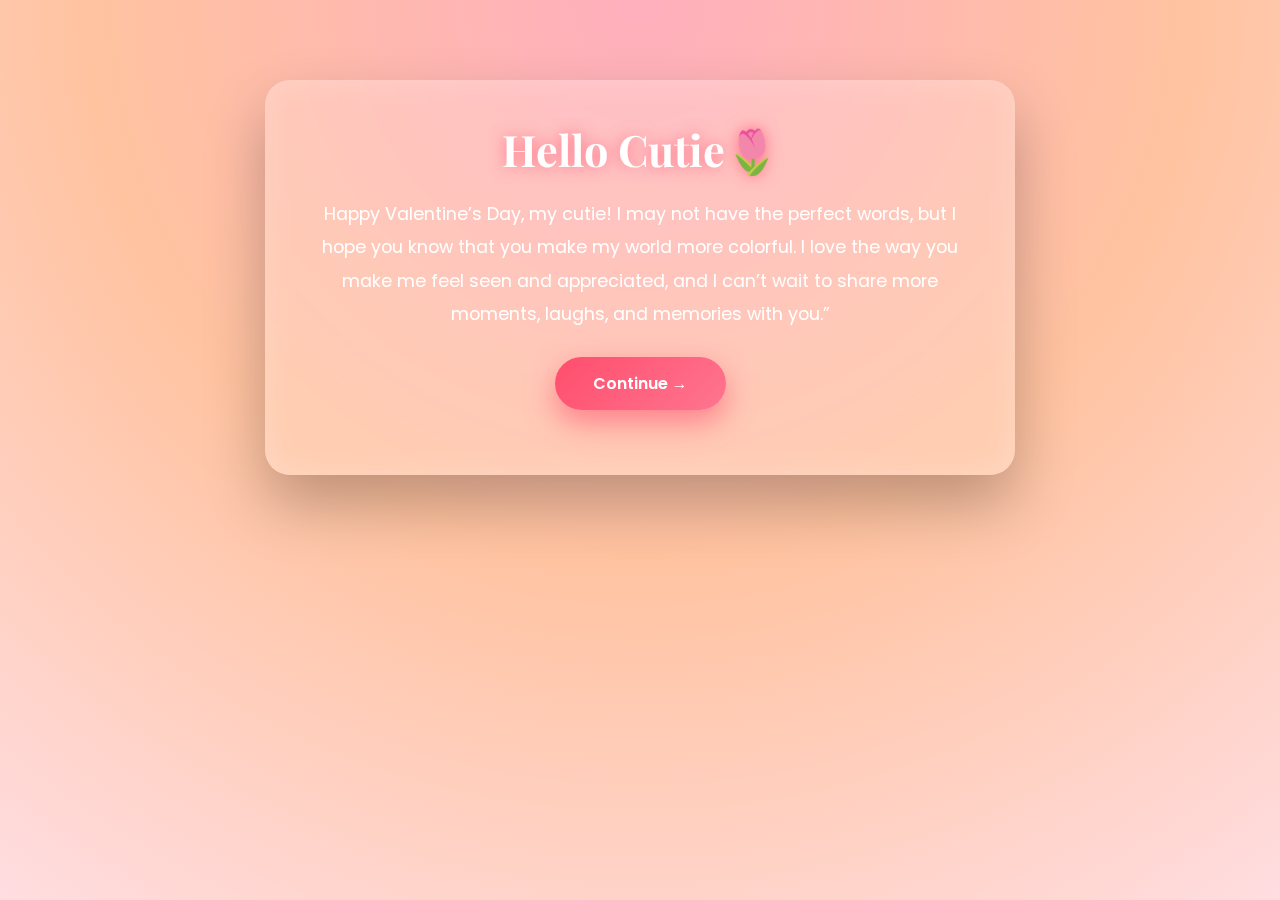
<file: index.html>
<!DOCTYPE html>
<html lang="en">
<head>
  <meta charset="UTF-8">
  <title>For You</title>
  <link rel="stylesheet" href="style.css">
</head>
<body>

<div class="card">
  <h1>Hello Cutie🌷</h1>
  <p>
    Happy Valentine’s Day, my cutie! I may not have the perfect words, but I hope you know that you make my world more colorful. I love the way you make me feel seen and appreciated, and I can’t wait to share more moments, laughs, and memories with you.”
  </p>
  <a href="apology.html">Continue →</a>
</div>

</body>
</html>
</file>
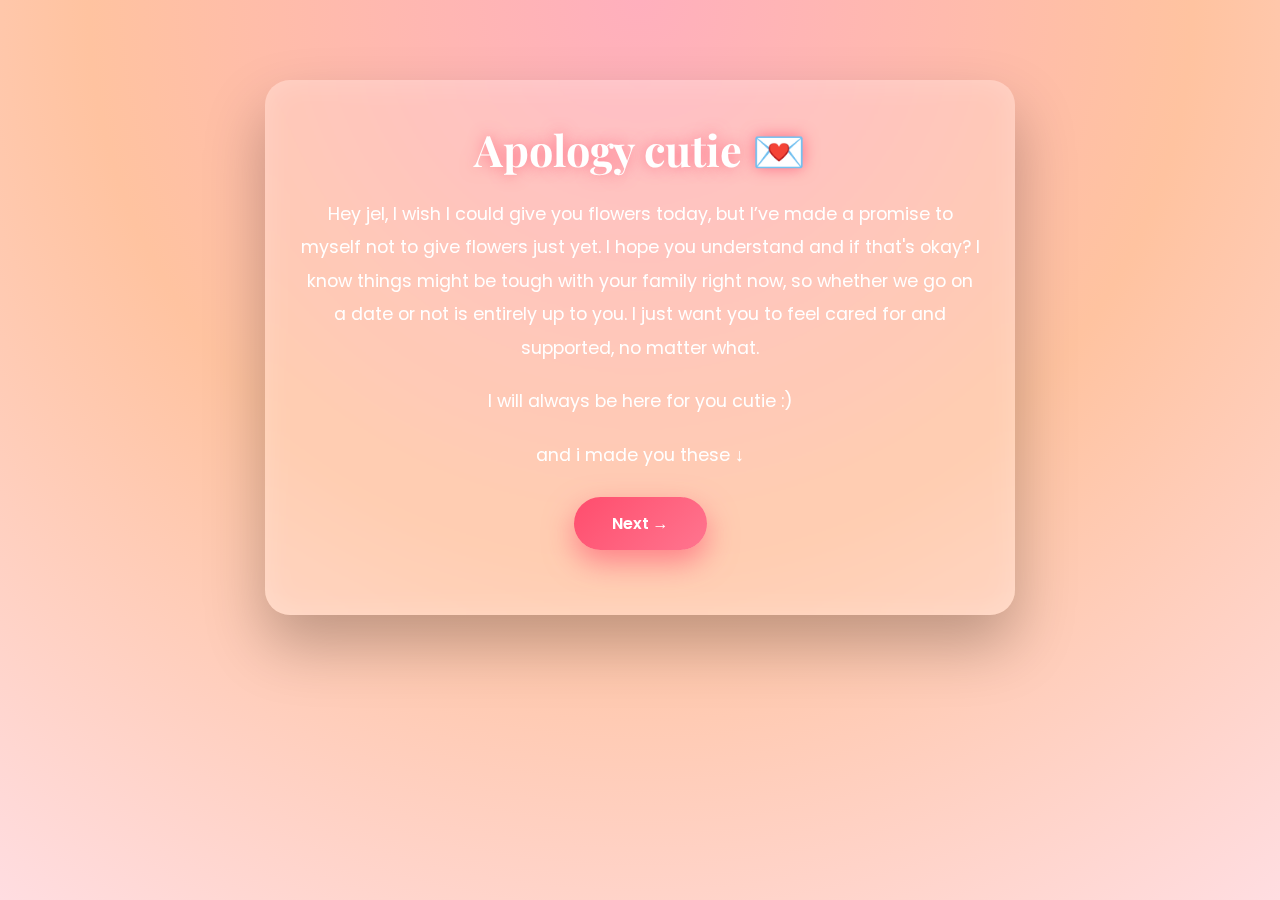
<file: apology.html>
<!DOCTYPE html>
<html lang="en">
<head>
  <meta charset="UTF-8">
  <title>I'm Sorry</title>
  <link rel="stylesheet" href="style.css">
</head>
<body>

<div class="background">
  <span>❤️</span><span>💖</span><span>🌸</span><span>💕</span><span>🌹</span>
</div>

<div class="card">
  <h1>Apology cutie 💌</h1>
  <p>
   Hey jel, I wish I could give you flowers today, but I’ve made a promise to myself not to give flowers just yet. I hope you understand and if that's okay? I know things might be tough with your family right now, so whether we go on a date or not is entirely up to you. I just want you to feel cared for and supported, no matter what.
  </p>
  <p>
    I will always be here for you cutie :)
  </p>
  <p>and i made you these ↓</p>
  <a href="flowers.html">Next →</a>
</div>

</body>
</html>
</file>
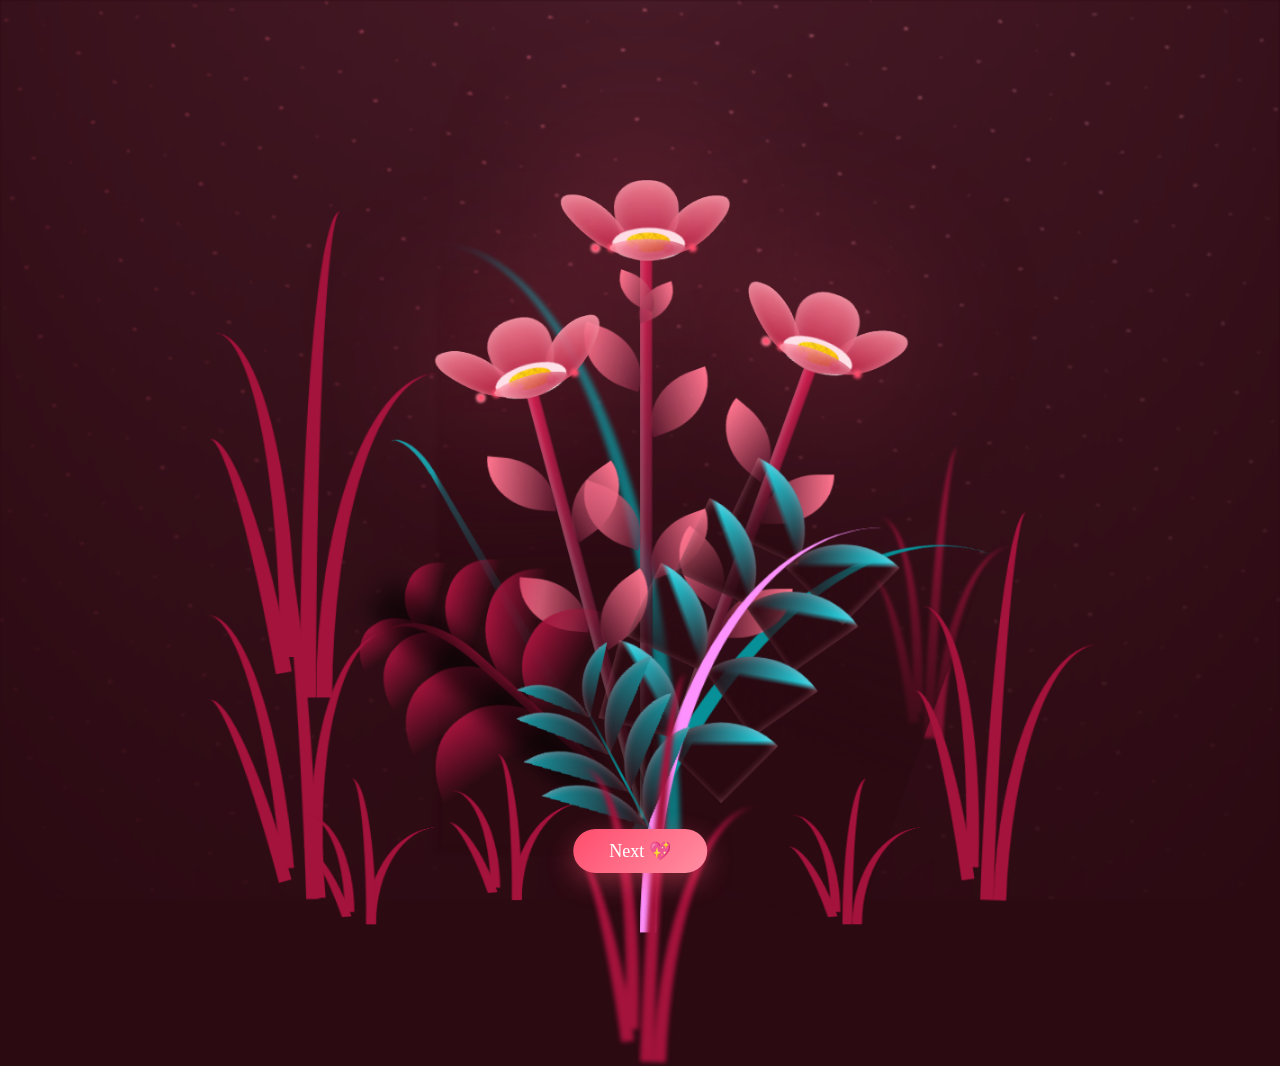
<file: flowers.html>
<!DOCTYPE html>
<html lang="en">
<head>
    <meta charset="UTF-8">
    <meta name="viewport" content="width=device-width, initial-scale=1.0">
    <title>CSS Blossoming Flowers at Magical Night</title>
    <link rel="stylesheet" href="rose.css">
</head>
<body>
   
<body class="not-loaded">
    <div class="night"></div>
    <div class="flowers">
      <div class="flower flower--1">
        <div class="flower__leafs flower__leafs--1">
          <div class="flower__leaf flower__leaf--1"></div>
          <div class="flower__leaf flower__leaf--2"></div>
          <div class="flower__leaf flower__leaf--3"></div>
          <div class="flower__leaf flower__leaf--4"></div>
          <div class="flower__white-circle"></div>
  
          <div class="flower__light flower__light--1"></div>
          <div class="flower__light flower__light--2"></div>
          <div class="flower__light flower__light--3"></div>
          <div class="flower__light flower__light--4"></div>
          <div class="flower__light flower__light--5"></div>
          <div class="flower__light flower__light--6"></div>
          <div class="flower__light flower__light--7"></div>
          <div class="flower__light flower__light--8"></div>
  
        </div>
        <div class="flower__line">
          <div class="flower__line__leaf flower__line__leaf--1"></div>
          <div class="flower__line__leaf flower__line__leaf--2"></div>
          <div class="flower__line__leaf flower__line__leaf--3"></div>
          <div class="flower__line__leaf flower__line__leaf--4"></div>
          <div class="flower__line__leaf flower__line__leaf--5"></div>
          <div class="flower__line__leaf flower__line__leaf--6"></div>
        </div>
      </div>
  
      <div class="flower flower--2">
        <div class="flower__leafs flower__leafs--2">
          <div class="flower__leaf flower__leaf--1"></div>
          <div class="flower__leaf flower__leaf--2"></div>
          <div class="flower__leaf flower__leaf--3"></div>
          <div class="flower__leaf flower__leaf--4"></div>
          <div class="flower__white-circle"></div>
  
          <div class="flower__light flower__light--1"></div>
          <div class="flower__light flower__light--2"></div>
          <div class="flower__light flower__light--3"></div>
          <div class="flower__light flower__light--4"></div>
          <div class="flower__light flower__light--5"></div>
          <div class="flower__light flower__light--6"></div>
          <div class="flower__light flower__light--7"></div>
          <div class="flower__light flower__light--8"></div>
  
        </div>
        <div class="flower__line">
          <div class="flower__line__leaf flower__line__leaf--1"></div>
          <div class="flower__line__leaf flower__line__leaf--2"></div>
          <div class="flower__line__leaf flower__line__leaf--3"></div>
          <div class="flower__line__leaf flower__line__leaf--4"></div>
        </div>
      </div>
  
      <div class="flower flower--3">
        <div class="flower__leafs flower__leafs--3">
          <div class="flower__leaf flower__leaf--1"></div>
          <div class="flower__leaf flower__leaf--2"></div>
          <div class="flower__leaf flower__leaf--3"></div>
          <div class="flower__leaf flower__leaf--4"></div>
          <div class="flower__white-circle"></div>
  
          <div class="flower__light flower__light--1"></div>
          <div class="flower__light flower__light--2"></div>
          <div class="flower__light flower__light--3"></div>
          <div class="flower__light flower__light--4"></div>
          <div class="flower__light flower__light--5"></div>
          <div class="flower__light flower__light--6"></div>
          <div class="flower__light flower__light--7"></div>
          <div class="flower__light flower__light--8"></div>
  
        </div>
        <div class="flower__line">
          <div class="flower__line__leaf flower__line__leaf--1"></div>
          <div class="flower__line__leaf flower__line__leaf--2"></div>
          <div class="flower__line__leaf flower__line__leaf--3"></div>
          <div class="flower__line__leaf flower__line__leaf--4"></div>
        </div>
      </div>
  
      <div class="grow-ans" style="--d:1.2s">
        <div class="flower__g-long">
          <div class="flower__g-long__top"></div>
          <div class="flower__g-long__bottom"></div>
        </div>
      </div>
  
      <div class="growing-grass">
        <div class="flower__grass flower__grass--1">
          <div class="flower__grass--top"></div>
          <div class="flower__grass--bottom"></div>
          <div class="flower__grass__leaf flower__grass__leaf--1"></div>
          <div class="flower__grass__leaf flower__grass__leaf--2"></div>
          <div class="flower__grass__leaf flower__grass__leaf--3"></div>
          <div class="flower__grass__leaf flower__grass__leaf--4"></div>
          <div class="flower__grass__leaf flower__grass__leaf--5"></div>
          <div class="flower__grass__leaf flower__grass__leaf--6"></div>
          <div class="flower__grass__leaf flower__grass__leaf--7"></div>
          <div class="flower__grass__leaf flower__grass__leaf--8"></div>
          <div class="flower__grass__overlay"></div>
        </div>
      </div>
  
      <div class="growing-grass">
        <div class="flower__grass flower__grass--2">
          <div class="flower__grass--top"></div>
          <div class="flower__grass--bottom"></div>
          <div class="flower__grass__leaf flower__grass__leaf--1"></div>
          <div class="flower__grass__leaf flower__grass__leaf--2"></div>
          <div class="flower__grass__leaf flower__grass__leaf--3"></div>
          <div class="flower__grass__leaf flower__grass__leaf--4"></div>
          <div class="flower__grass__leaf flower__grass__leaf--5"></div>
          <div class="flower__grass__leaf flower__grass__leaf--6"></div>
          <div class="flower__grass__leaf flower__grass__leaf--7"></div>
          <div class="flower__grass__leaf flower__grass__leaf--8"></div>
          <div class="flower__grass__overlay"></div>
        </div>
      </div>
  
      <div class="grow-ans" style="--d:2.4s">
        <div class="flower__g-right flower__g-right--1">
          <div class="leaf"></div>
        </div>
      </div>
  
      <div class="grow-ans" style="--d:2.8s">
        <div class="flower__g-right flower__g-right--2">
          <div class="leaf"></div>
        </div>
      </div>
  
      <div class="grow-ans" style="--d:2.8s">
        <div class="flower__g-front">
          <div class="flower__g-front__leaf-wrapper flower__g-front__leaf-wrapper--1">
            <div class="flower__g-front__leaf"></div>
          </div>
          <div class="flower__g-front__leaf-wrapper flower__g-front__leaf-wrapper--2">
            <div class="flower__g-front__leaf"></div>
          </div>
          <div class="flower__g-front__leaf-wrapper flower__g-front__leaf-wrapper--3">
            <div class="flower__g-front__leaf"></div>
          </div>
          <div class="flower__g-front__leaf-wrapper flower__g-front__leaf-wrapper--4">
            <div class="flower__g-front__leaf"></div>
          </div>
          <div class="flower__g-front__leaf-wrapper flower__g-front__leaf-wrapper--5">
            <div class="flower__g-front__leaf"></div>
          </div>
          <div class="flower__g-front__leaf-wrapper flower__g-front__leaf-wrapper--6">
            <div class="flower__g-front__leaf"></div>
          </div>
          <div class="flower__g-front__leaf-wrapper flower__g-front__leaf-wrapper--7">
            <div class="flower__g-front__leaf"></div>
          </div>
          <div class="flower__g-front__leaf-wrapper flower__g-front__leaf-wrapper--8">
            <div class="flower__g-front__leaf"></div>
          </div>
          <div class="flower__g-front__line"></div>
        </div>
      </div>
  
      <div class="grow-ans" style="--d:3.2s">
        <div class="flower__g-fr">
          <div class="leaf"></div>
          <div class="flower__g-fr__leaf flower__g-fr__leaf--1"></div>
          <div class="flower__g-fr__leaf flower__g-fr__leaf--2"></div>
          <div class="flower__g-fr__leaf flower__g-fr__leaf--3"></div>
          <div class="flower__g-fr__leaf flower__g-fr__leaf--4"></div>
          <div class="flower__g-fr__leaf flower__g-fr__leaf--5"></div>
          <div class="flower__g-fr__leaf flower__g-fr__leaf--6"></div>
          <div class="flower__g-fr__leaf flower__g-fr__leaf--7"></div>
          <div class="flower__g-fr__leaf flower__g-fr__leaf--8"></div>
        </div>
      </div>
  
      <div class="long-g long-g--0">
        <div class="grow-ans" style="--d:3s">
          <div class="leaf leaf--0"></div>
        </div>
        <div class="grow-ans" style="--d:2.2s">
          <div class="leaf leaf--1"></div>
        </div>
        <div class="grow-ans" style="--d:3.4s">
          <div class="leaf leaf--2"></div>
        </div>
        <div class="grow-ans" style="--d:3.6s">
          <div class="leaf leaf--3"></div>
        </div>
      </div>
  
      <div class="long-g long-g--1">
        <div class="grow-ans" style="--d:3.6s">
          <div class="leaf leaf--0"></div>
        </div>
        <div class="grow-ans" style="--d:3.8s">
          <div class="leaf leaf--1"></div>
        </div>
        <div class="grow-ans" style="--d:4s">
          <div class="leaf leaf--2"></div>
        </div>
        <div class="grow-ans" style="--d:4.2s">
          <div class="leaf leaf--3"></div>
        </div>
      </div>
  
      <div class="long-g long-g--2">
        <div class="grow-ans" style="--d:4s">
          <div class="leaf leaf--0"></div>
        </div>
        <div class="grow-ans" style="--d:4.2s">
          <div class="leaf leaf--1"></div>
        </div>
        <div class="grow-ans" style="--d:4.4s">
          <div class="leaf leaf--2"></div>
        </div>
        <div class="grow-ans" style="--d:4.6s">
          <div class="leaf leaf--3"></div>
        </div>
      </div>
  
      <div class="long-g long-g--3">
        <div class="grow-ans" style="--d:4s">
          <div class="leaf leaf--0"></div>
        </div>
        <div class="grow-ans" style="--d:4.2s">
          <div class="leaf leaf--1"></div>
        </div>
        <div class="grow-ans" style="--d:3s">
          <div class="leaf leaf--2"></div>
        </div>
        <div class="grow-ans" style="--d:3.6s">
          <div class="leaf leaf--3"></div>
        </div>
      </div>
  
      <div class="long-g long-g--4">
        <div class="grow-ans" style="--d:4s">
          <div class="leaf leaf--0"></div>
        </div>
        <div class="grow-ans" style="--d:4.2s">
          <div class="leaf leaf--1"></div>
        </div>
        <div class="grow-ans" style="--d:3s">
          <div class="leaf leaf--2"></div>
        </div>
        <div class="grow-ans" style="--d:3.6s">
          <div class="leaf leaf--3"></div>
        </div>
      </div>
  
      <div class="long-g long-g--5">
        <div class="grow-ans" style="--d:4s">
          <div class="leaf leaf--0"></div>
        </div>
        <div class="grow-ans" style="--d:4.2s">
          <div class="leaf leaf--1"></div>
        </div>
        <div class="grow-ans" style="--d:3s">
          <div class="leaf leaf--2"></div>
        </div>
        <div class="grow-ans" style="--d:3.6s">
          <div class="leaf leaf--3"></div>
        </div>
      </div>
  
      <div class="long-g long-g--6">
        <div class="grow-ans" style="--d:4.2s">
          <div class="leaf leaf--0"></div>
        </div>
        <div class="grow-ans" style="--d:4.4s">
          <div class="leaf leaf--1"></div>
        </div>
        <div class="grow-ans" style="--d:4.6s">
          <div class="leaf leaf--2"></div>
        </div>
        <div class="grow-ans" style="--d:4.8s">
          <div class="leaf leaf--3"></div>
        </div>
      </div>
  
      <div class="long-g long-g--7">
        <div class="grow-ans" style="--d:3s">
          <div class="leaf leaf--0"></div>
        </div>
        <div class="grow-ans" style="--d:3.2s">
          <div class="leaf leaf--1"></div>
        </div>
        <div class="grow-ans" style="--d:3.5s">
          <div class="leaf leaf--2"></div>
        </div>
        <div class="grow-ans" style="--d:3.6s">
          <div class="leaf leaf--3"></div>
        </div>
      </div>
    </div>
    <a href="photo.html" class="next-page-btn">
  Next 💖
</a>
  </body>


    <!-- Javascript here -->
<script src="apps.js"></script>
</body>
</html>
</file>
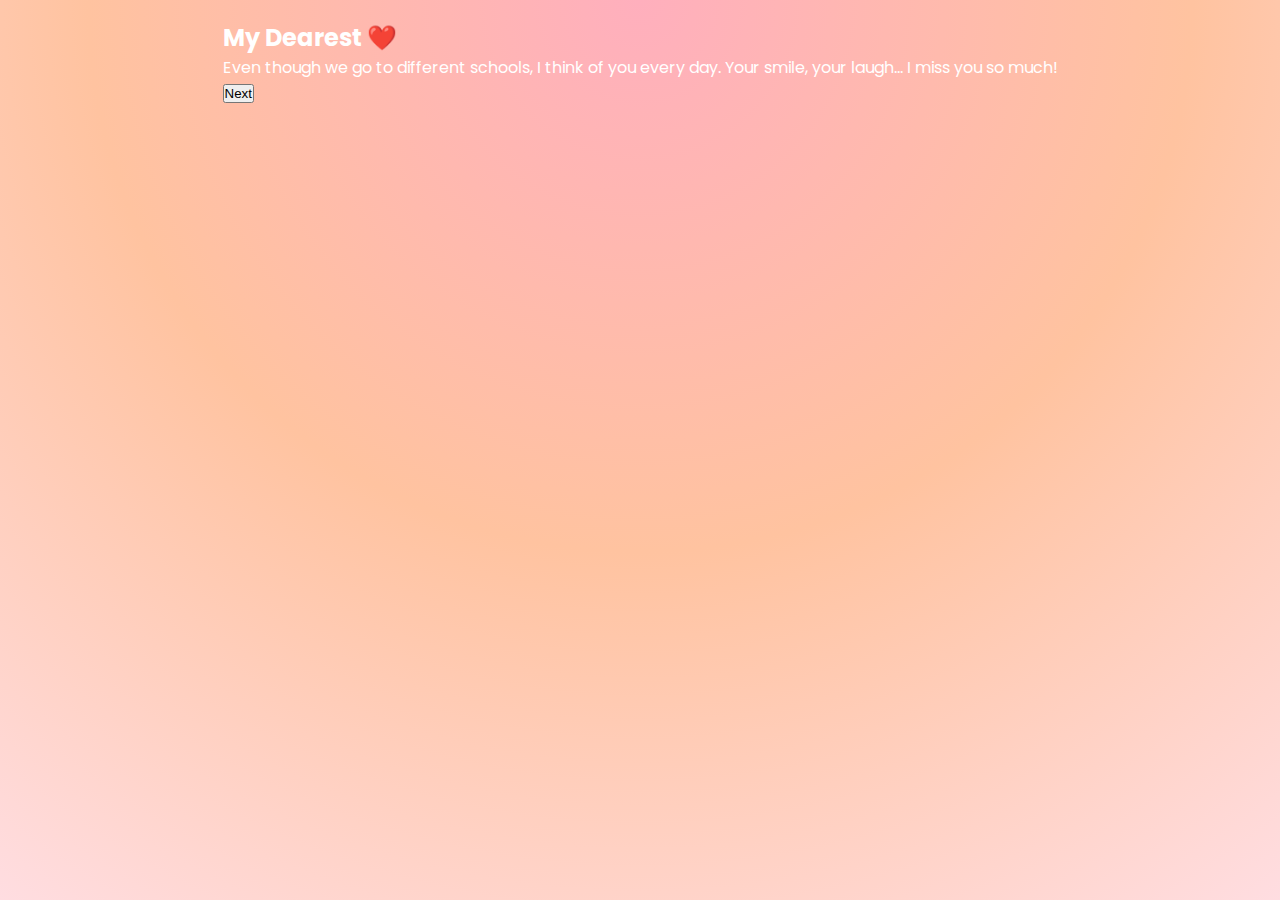
<file: love.html>
<!DOCTYPE html>
<html lang="en">
<head>
<meta charset="UTF-8">
<meta name="viewport" content="width=device-width, initial-scale=1.0">
<title>My Love</title>
<link rel="stylesheet" href="style.css">
</head>
<body>
<section id="love">
  <div>
    <h2>My Dearest ❤️</h2>
    <p>Even though we go to different schools, I think of you every day. Your smile, your laugh… I miss you so much!</p>
    <button onclick="window.location.href='apology.html'">Next</button>
  </div>
</section>
</body>
</html>
</file>
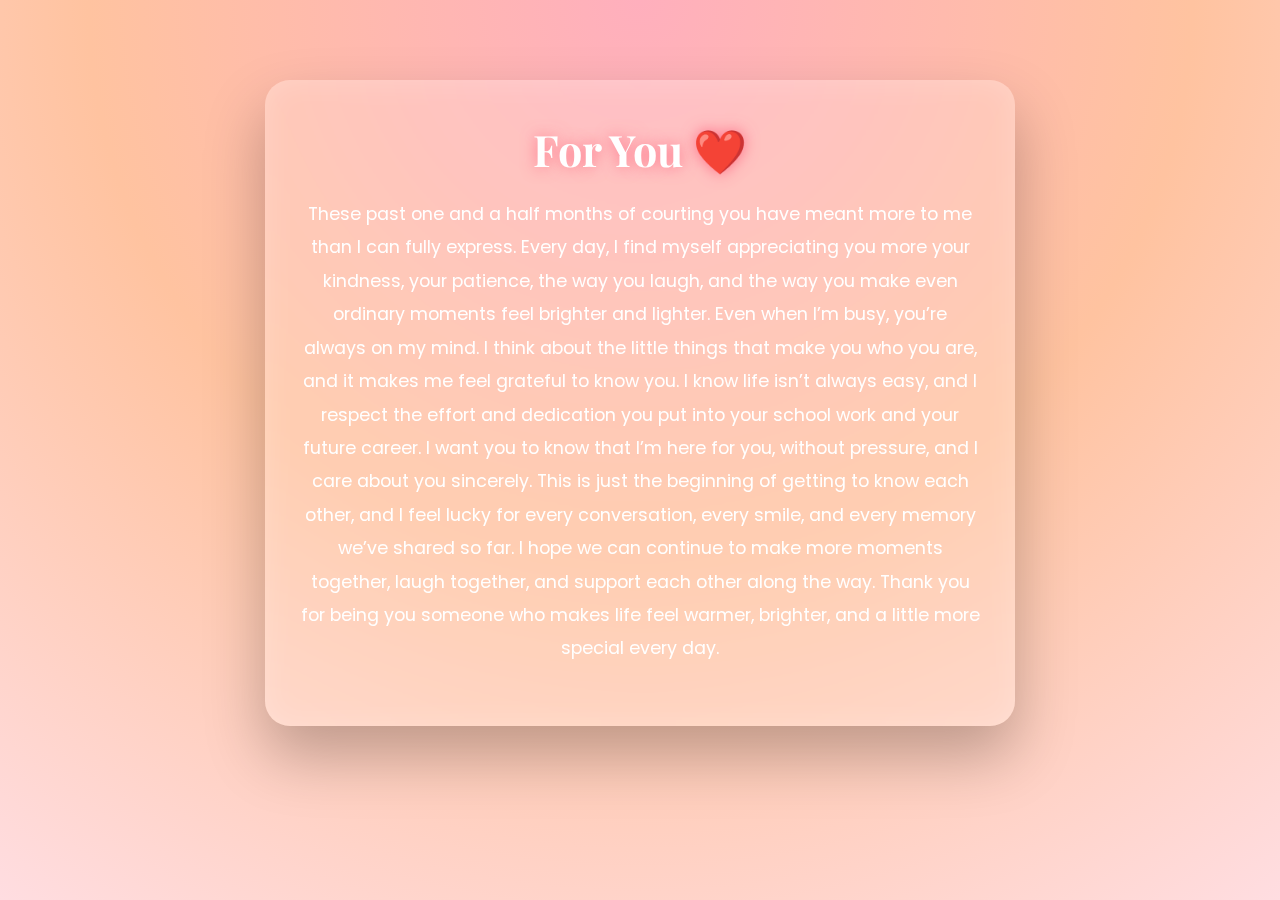
<file: message.html>
<!DOCTYPE html>
<html lang="en">
<head>
  <meta charset="UTF-8">
  <title>My Message</title>
  <link rel="stylesheet" href="style.css">
</head>
<body>

<div class="background">
  <span>❤️</span><span>💖</span><span>🌸</span><span>💕</span>
</div>

<div class="card">
  <h1>For You ❤️</h1>
  <p>
    These past one and a half months of courting you have meant more to me than I can fully express. Every day, I find myself appreciating you more your kindness, your patience, the way you laugh, and the way you make even ordinary moments feel brighter and lighter.

Even when I’m busy, you’re always on my mind. I think about the little things that make you who you are, and it makes me feel grateful to know you. I know life isn’t always easy, and I respect the effort and dedication you put into your school work and your future career. I want you to know that I’m here for you, without pressure, and I care about you sincerely.
    This is just the beginning of getting to know each other, and I feel lucky for every conversation, every smile, and every memory we’ve shared so far. I hope we can continue to make more moments together, laugh together, and support each other along the way. Thank you for being you someone who makes life feel warmer, brighter, and a little more special every day.
  </p>
</div>

</body>
</html>
</file>
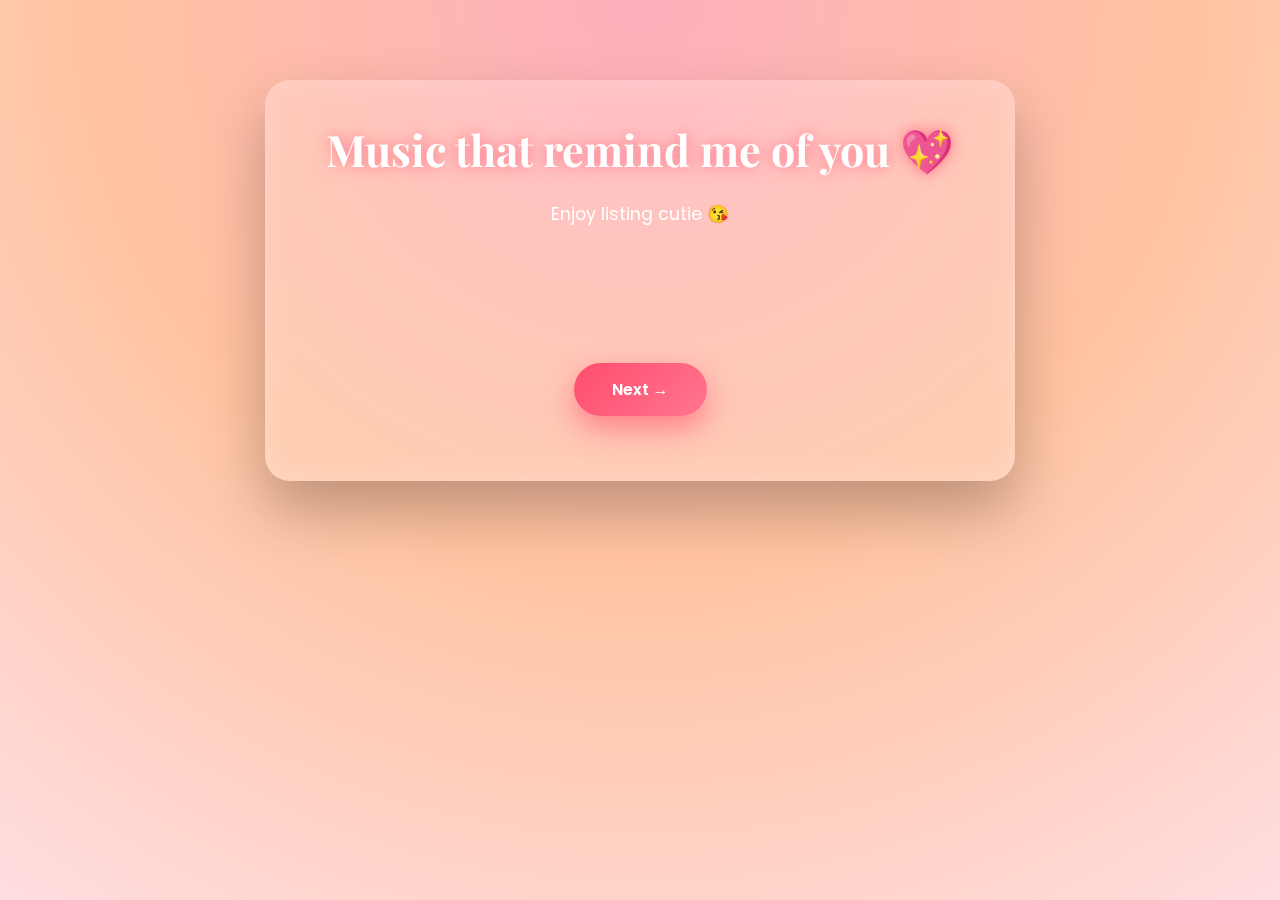
<file: music.html>
<!DOCTYPE html>
<html lang="en">
<head>
  <meta charset="UTF-8">
  <title>Music</title>
  <link rel="stylesheet" href="style.css">
</head>
<body>

<div class="card">
  <h1>Music that remind me of you 💖</h1>
  <p>Enjoy listing cutie 😘</p>
  
  <!-- Spotify Embed -->
  <iframe
    src="https://open.spotify.com/embed/track/6iwojThk8NJYqaN9LUZSON"
    width="300"
    height="80"
    frameborder="0"
    allowtransparency="true"
    allow="encrypted-media">
  </iframe>

  <a href="message.html">Next →</a>
</div>

</body>
</html>
</file>
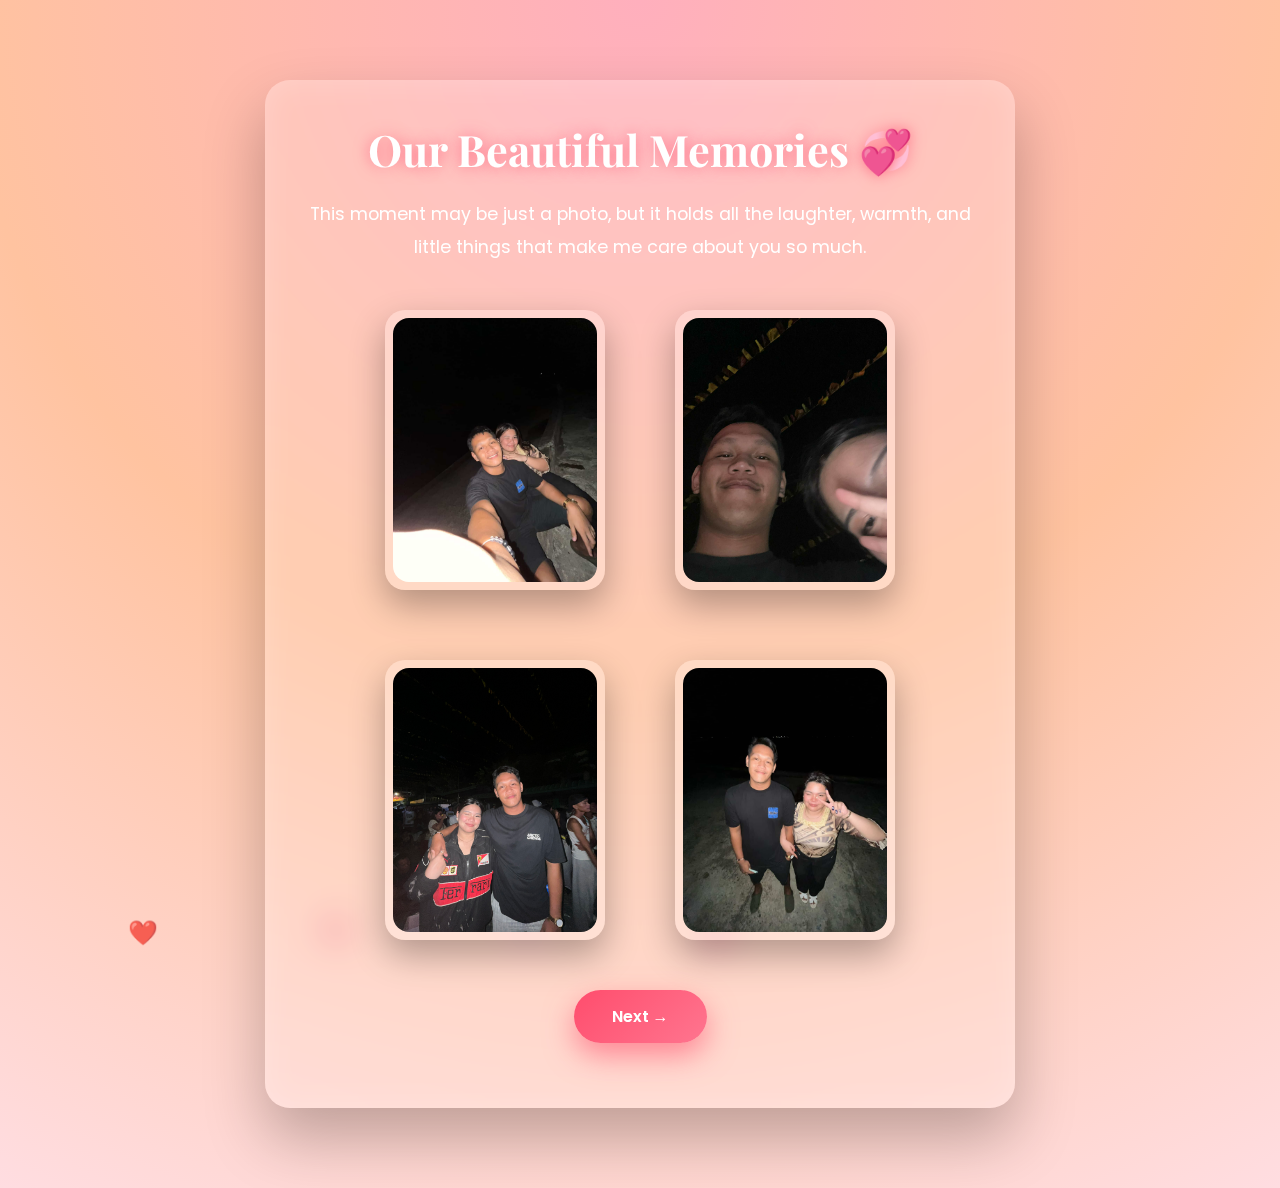
<file: photo.html>
<!DOCTYPE html>
<html lang="en">
<head>
  <meta charset="UTF-8">
  <title>Our Photos</title>
  <link rel="stylesheet" href="style.css">
</head>
<body>

<div class="background">
  <span>❤️</span><span>💖</span><span>🌸</span><span>💕</span>
</div>

<div class="card">
  <h1>Our Beautiful Memories 💞</h1>

  <p>This moment may be just a photo, but it holds all the laughter, warmth, and little things that make me care about you so much.</p>

 <div class="photo-grid">
  <div class="photo-frame">
    <img src="us1.jpg" alt="Us 1">
  </div>

  <div class="photo-frame">
    <img src="us2.jpg" alt="Us 2">
  </div>

  <div class="photo-frame">
    <img src="us3.jpg" alt="Us 3">
  </div>

  <div class="photo-frame">
    <img src="yourphoto.jpg" alt="Us 4">
  </div>

</div>


  <a href="music.html">Next →</a>
</div>

</body>
</html>
</file>
<file: style.css>
/* =========================
   GOOGLE FONT
========================= */
@import url('https://fonts.googleapis.com/css2?family=Playfair+Display:wght@500;700&family=Poppins:wght@300;400;600&display=swap');

/* =========================
   RESET
========================= */
* {
  margin: 0;
  padding: 0;
  box-sizing: border-box;
}

/* =========================
   BODY
========================= */
body {
  font-family: 'Poppins', sans-serif;
  min-height: 100vh;
  background: radial-gradient(circle at top, #ffafbd, #ffc3a0, #ffdde1);
  overflow-x: hidden;
  color: #fff;
  display: flex;
  flex-direction: column;
  align-items: center; /* centers everything horizontally */
  justify-content: flex-start; /* top alignment by default */
  padding: 20px;
}

/* =========================
   LIVE BACKGROUND HEARTS
========================= */
.background span {
  position: fixed;
  bottom: -50px;
  font-size: 24px;
  animation: floatUp 10s linear infinite;
  opacity: 0.8;
}

.background span:nth-child(1) { left: 10%; animation-duration: 8s; }
.background span:nth-child(2) { left: 25%; animation-duration: 10s; }
.background span:nth-child(3) { left: 40%; animation-duration: 7s; }
.background span:nth-child(4) { left: 55%; animation-duration: 11s; }
.background span:nth-child(5) { left: 70%; animation-duration: 9s; }
.background span:nth-child(6) { left: 85%; animation-duration: 12s; }

@keyframes floatUp {
  0% {
    transform: translateY(0) scale(0.8);
    opacity: 0;
  }
  20% { opacity: 1; }
  100% {
    transform: translateY(-120vh) scale(1.3);
    opacity: 0;
  }
}

/* =========================
   CARD / BOX
========================= */
.card {
  width: 100%;
  max-width: 750px;
  margin: 60px auto;
  padding: 40px 35px;
  background: rgba(255, 255, 255, 0.18);
  backdrop-filter: blur(18px);
  border-radius: 25px;
  box-shadow: 
    0 30px 60px rgba(0,0,0,0.25),
    inset 0 0 30px rgba(255,255,255,0.2);
  animation: fadeIn 1.5s ease;
  text-align: center;
}

/* =========================
   FADE IN ANIMATION
========================= */
@keyframes fadeIn {
  from { opacity: 0; transform: translateY(40px); }
  to   { opacity: 1; transform: translateY(0); }
}

/* =========================
   HEADINGS
========================= */
.card h1 {
  font-family: 'Playfair Display', serif;
  font-size: 2.7rem;
  margin-bottom: 20px;
  color: #fff;
  text-shadow: 0 0 15px rgba(255, 90, 120, 0.8);
}

/* =========================
   PARAGRAPH / MESSAGE
========================= */
.card p {
  font-size: 1.1rem;
  line-height: 1.9;
  margin-bottom: 20px;
  color: #fff;
}

/* =========================
   LONG MESSAGE STYLE
========================= */
.long-message {
  text-align: left;
  margin: 25px auto 0 auto;
  font-size: 1.05rem;
  line-height: 2;
  background: rgba(255,255,255,0.12);
  padding: 25px;
  border-radius: 18px;
  max-width: 700px;
}

/* =========================
   BUTTON / LINK
========================= */
a {
  display: block;
  width: fit-content;
  margin: 25px auto;
  padding: 14px 38px;
  background: linear-gradient(135deg, #ff4d6d, #ff758f);
  color: #fff;
  text-decoration: none;
  border-radius: 40px;
  font-weight: 600;
  box-shadow: 0 12px 30px rgba(255,77,109,0.6);
  transition: all 0.3s ease;
}

a:hover {
  transform: translateY(-4px) scale(1.05);
  box-shadow: 0 18px 40px rgba(255,77,109,0.9);
}

/* =========================
   PHOTO FRAME
========================= */
.photo-frame {
  width: 220px;
  height: 280px;
  margin: 25px; /* changed from 25px auto to just 25px */
  padding: 8px;
  background: rgba(255,255,255,0.25);
  border-radius: 20px;
  overflow: hidden;
  box-shadow: 0 15px 35px rgba(0,0,0,0.3);
  transition: transform 0.4s ease;
}


.photo-frame:hover {
  transform: scale(1.06) rotate(1deg);
}

.photo-frame img {
  width: 100%;
  height: 100%;
  object-fit: cover;
  border-radius: 16px;
}

/* =========================
   ROSE GLOW
========================= */
.rose-wrapper {
  position: relative;
  width: 220px;
  height: 360px;
  margin: 35px auto;
  animation: glow 3s ease-in-out infinite;
}

@keyframes glow {
  0%, 100% { filter: drop-shadow(0 0 8px rgba(255,77,109,0.6)); }
  50%      { filter: drop-shadow(0 0 18px rgba(255,77,109,1)); }
}

.rose-flower {
  position: absolute;
  top: 0;
  left: 50%;
  transform: translateX(-50%);
  width: 90px;
  height: 90px;
}

.petal {
  position: absolute;
  width: 65px;
  height: 65px;
  background: radial-gradient(circle, #ff4d6d, #c9184a);
  border-radius: 50%;
  box-shadow: 0 0 25px rgba(255, 77, 109, 0.9);
}

.p1 { top: 0; left: 12px; }
.p2 { top: 12px; left: -4px; }
.p3 { top: 12px; left: 30px; }

.stem {
  position: absolute;
  top: 90px;
  left: 50%;
  transform: translateX(-50%);
  width: 6px;
  height: 140px;
  background: linear-gradient(#2d6a4f, #1b4332);
  border-radius: 4px;
}

.wrap {
  position: absolute;
  bottom: 0;
  width: 120px;
  height: 150px;
  background: #fff;
  border-radius: 20px;
  box-shadow: 0 18px 40px rgba(0,0,0,0.3);
}

.wrap.left { left: 10px; transform: rotate(-14deg); }
.wrap.right { right: 10px; transform: rotate(14deg); }

.wrap-text {
  margin-top: 10px;
  font-style: italic;
  opacity: 0.85;
}

/* =========================
   PHOTO GRID
========================= */
.photo-grid {
  display: flex;
  justify-content: center;
  gap: 20px;
  flex-wrap: wrap;
  margin-top: 20px;
}

/* =========================
   FOOTER NOTE
========================= */
.footer-note {
  margin-top: 30px;
  font-size: 0.9rem;
  opacity: 0.8;
  text-align: center;
}

/* =========================
   MOBILE FRIENDLY
========================= */
@media (max-width: 600px) {
  .card {
    margin: 40px 15px;
    padding: 30px 20px;
  }

  .card h1 { font-size: 2.2rem; }

  .long-message { font-size: 1rem; }

  .photo-frame { width: 180px; height: 230px; }
  .rose-wrapper { width: 180px; height: 300px; }
}
</file>
<file: rose.css>
*,
*::after,
*::before {
  padding: 0;
  margin: 0;
  box-sizing: border-box;
}

:root {
  --dark-color: #000;
}

body {
  display: flex;
  align-items: flex-end;
  justify-content: center;
  min-height: 100vh;
  background-color: var(--dark-color);
  overflow: hidden;
  perspective: 1000px;
}

.night {
  position: fixed;
  left: 50%;
  top: 0;
  transform: translateX(-50%);
  width: 100%;
  height: 100%;
  filter: blur(0.1vmin);
  background-image: radial-gradient(ellipse at top, transparent 0%, var(--dark-color)), radial-gradient(ellipse at bottom, var(--dark-color), rgba(145, 233, 255, 0.2)), repeating-linear-gradient(220deg, black 0px, black 19px, transparent 19px, transparent 22px), repeating-linear-gradient(189deg, black 0px, black 19px, transparent 19px, transparent 22px), repeating-linear-gradient(148deg, black 0px, black 19px, transparent 19px, transparent 22px), linear-gradient(90deg, #00fffa, #f0f0f0);
}

.flowers {
  position: relative;
  transform: scale(0.9);
}

.flower {
  position: absolute;
  bottom: 10vmin;
  transform-origin: bottom center;
  z-index: 10;
  --fl-speed: 0.8s;
}
.flower--1 {
  animation: moving-flower-1 4s linear infinite;
}
.flower--1 .flower__line {
  height: 70vmin;
  animation-delay: 0.3s;
}
.flower--1 .flower__line__leaf--1 {
  animation: blooming-leaf-right var(--fl-speed) 1.6s backwards;
}
.flower--1 .flower__line__leaf--2 {
  animation: blooming-leaf-right var(--fl-speed) 1.4s backwards;
}
.flower--1 .flower__line__leaf--3 {
  animation: blooming-leaf-left var(--fl-speed) 1.2s backwards;
}
.flower--1 .flower__line__leaf--4 {
  animation: blooming-leaf-left var(--fl-speed) 1s backwards;
}
.flower--1 .flower__line__leaf--5 {
  animation: blooming-leaf-right var(--fl-speed) 1.8s backwards;
}
.flower--1 .flower__line__leaf--6 {
  animation: blooming-leaf-left var(--fl-speed) 2s backwards;
}
.flower--2 {
  left: 50%;
  transform: rotate(20deg);
  animation: moving-flower-2 4s linear infinite;
}
.flower--2 .flower__line {
  height: 60vmin;
  animation-delay: 0.6s;
}
.flower--2 .flower__line__leaf--1 {
  animation: blooming-leaf-right var(--fl-speed) 1.9s backwards;
}
.flower--2 .flower__line__leaf--2 {
  animation: blooming-leaf-right var(--fl-speed) 1.7s backwards;
}
.flower--2 .flower__line__leaf--3 {
  animation: blooming-leaf-left var(--fl-speed) 1.5s backwards;
}
.flower--2 .flower__line__leaf--4 {
  animation: blooming-leaf-left var(--fl-speed) 1.3s backwards;
}
.flower--3 {
  left: 50%;
  transform: rotate(-15deg);
  animation: moving-flower-3 4s linear infinite;
}
.flower--3 .flower__line {
  animation-delay: 0.9s;
}
.flower--3 .flower__line__leaf--1 {
  animation: blooming-leaf-right var(--fl-speed) 2.5s backwards;
}
.flower--3 .flower__line__leaf--2 {
  animation: blooming-leaf-right var(--fl-speed) 2.3s backwards;
}
.flower--3 .flower__line__leaf--3 {
  animation: blooming-leaf-left var(--fl-speed) 2.1s backwards;
}
.flower--3 .flower__line__leaf--4 {
  animation: blooming-leaf-left var(--fl-speed) 1.9s backwards;
}
.flower__leafs {
  position: relative;
  animation: blooming-flower 2s backwards;
}
.flower__leafs--1 {
  animation-delay: 1.1s;
}
.flower__leafs--2 {
  animation-delay: 1.4s;
}
.flower__leafs--3 {
  animation-delay: 1.7s;
}
.flower__leafs::after {
  content: "";
  position: absolute;
  left: 0;
  top: 0;
  transform: translate(-50%, -100%);
  width: 8vmin;
  height: 8vmin;
  background-color: #6bf0ff;
  filter: blur(10vmin);
}
.flower__leaf {
  position: absolute;
  bottom: 0;
  left: 50%;
  width: 8vmin;
  height: 11vmin;
  border-radius: 51% 49% 47% 53%/44% 45% 55% 69%;
  background-color: #a7ffee;
  background-image: linear-gradient(to top, #54b8aa, #a7ffee);
  transform-origin: bottom center;
  opacity: 0.9;
  box-shadow: inset 0 0 2vmin rgba(255, 255, 255, 0.5);
}
.flower__leaf--1 {
  transform: translate(-10%, 1%) rotateY(40deg) rotateX(-50deg);
}
.flower__leaf--2 {
  transform: translate(-50%, -4%) rotateX(40deg);
}
.flower__leaf--3 {
  transform: translate(-90%, 0%) rotateY(45deg) rotateX(50deg);
}
.flower__leaf--4 {
  width: 8vmin;
  height: 8vmin;
  transform-origin: bottom left;
  border-radius: 4vmin 10vmin 4vmin 4vmin;
  transform: translate(0%, 18%) rotateX(70deg) rotate(-43deg);
  background-image: linear-gradient(to top, #39c6d6, #a7ffee);
  z-index: 1;
  opacity: 0.8;
}
.flower__white-circle {
  position: absolute;
  left: -3.5vmin;
  top: -3vmin;
  width: 9vmin;
  height: 4vmin;
  border-radius: 50%;
  background-color: #fff;
}
.flower__white-circle::after {
  content: "";
  position: absolute;
  left: 50%;
  top: 45%;
  transform: translate(-50%, -50%);
  width: 60%;
  height: 60%;
  border-radius: inherit;
  background-image: repeating-linear-gradient(135deg, rgba(0, 0, 0, 0.03) 0px, rgba(0, 0, 0, 0.03) 1px, transparent 1px, transparent 12px), repeating-linear-gradient(45deg, rgba(0, 0, 0, 0.03) 0px, rgba(0, 0, 0, 0.03) 1px, transparent 1px, transparent 12px), repeating-linear-gradient(67.5deg, rgba(0, 0, 0, 0.03) 0px, rgba(0, 0, 0, 0.03) 1px, transparent 1px, transparent 12px), repeating-linear-gradient(135deg, rgba(0, 0, 0, 0.03) 0px, rgba(0, 0, 0, 0.03) 1px, transparent 1px, transparent 12px), repeating-linear-gradient(45deg, rgba(0, 0, 0, 0.03) 0px, rgba(0, 0, 0, 0.03) 1px, transparent 1px, transparent 12px), repeating-linear-gradient(112.5deg, rgba(0, 0, 0, 0.03) 0px, rgba(0, 0, 0, 0.03) 1px, transparent 1px, transparent 12px), repeating-linear-gradient(112.5deg, rgba(0, 0, 0, 0.03) 0px, rgba(0, 0, 0, 0.03) 1px, transparent 1px, transparent 12px), repeating-linear-gradient(45deg, rgba(0, 0, 0, 0.03) 0px, rgba(0, 0, 0, 0.03) 1px, transparent 1px, transparent 12px), repeating-linear-gradient(22.5deg, rgba(0, 0, 0, 0.03) 0px, rgba(0, 0, 0, 0.03) 1px, transparent 1px, transparent 12px), repeating-linear-gradient(45deg, rgba(0, 0, 0, 0.03) 0px, rgba(0, 0, 0, 0.03) 1px, transparent 1px, transparent 12px), repeating-linear-gradient(22.5deg, rgba(0, 0, 0, 0.03) 0px, rgba(0, 0, 0, 0.03) 1px, transparent 1px, transparent 12px), repeating-linear-gradient(135deg, rgba(0, 0, 0, 0.03) 0px, rgba(0, 0, 0, 0.03) 1px, transparent 1px, transparent 12px), repeating-linear-gradient(157.5deg, rgba(0, 0, 0, 0.03) 0px, rgba(0, 0, 0, 0.03) 1px, transparent 1px, transparent 12px), repeating-linear-gradient(67.5deg, rgba(0, 0, 0, 0.03) 0px, rgba(0, 0, 0, 0.03) 1px, transparent 1px, transparent 12px), repeating-linear-gradient(67.5deg, rgba(0, 0, 0, 0.03) 0px, rgba(0, 0, 0, 0.03) 1px, transparent 1px, transparent 12px), linear-gradient(90deg, #ffeb12, #ffce00);
}
.flower__line {
  height: 55vmin;
  width: 1.5vmin;
  background-image: linear-gradient(to left, rgba(0, 0, 0, 0.2), transparent, rgba(255, 255, 255, 0.2)), linear-gradient(to top, transparent 10%, #14757a, #39c6d6);
  box-shadow: inset 0 0 2px rgba(0, 0, 0, 0.5);
  animation: grow-flower-tree 4s backwards;
}
.flower__line__leaf {
  --w: 7vmin;
  --h: calc(var(--w) + 2vmin);
  position: absolute;
  top: 20%;
  left: 90%;
  width: var(--w);
  height: var(--h);
  border-top-right-radius: var(--h);
  border-bottom-left-radius: var(--h);
  background-image: linear-gradient(to top, rgba(20, 117, 122, 0.4), #39c6d6);
}
.flower__line__leaf--1 {
  transform: rotate(70deg) rotateY(30deg);
}
.flower__line__leaf--2 {
  top: 45%;
  transform: rotate(70deg) rotateY(30deg);
}
.flower__line__leaf--3, .flower__line__leaf--4, .flower__line__leaf--6 {
  border-top-right-radius: 0;
  border-bottom-left-radius: 0;
  border-top-left-radius: var(--h);
  border-bottom-right-radius: var(--h);
  left: -460%;
  top: 12%;
  transform: rotate(-70deg) rotateY(30deg);
}
.flower__line__leaf--4 {
  top: 40%;
}
.flower__line__leaf--5 {
  top: 0;
  transform-origin: left;
  transform: rotate(70deg) rotateY(30deg) scale(0.6);
}
.flower__line__leaf--6 {
  top: -2%;
  left: -450%;
  transform-origin: right;
  transform: rotate(-70deg) rotateY(30deg) scale(0.6);
}
.flower__light {
  position: absolute;
  bottom: 0vmin;
  width: 1vmin;
  height: 1vmin;
  background-color: #fffb00;
  border-radius: 50%;
  filter: blur(0.2vmin);
  animation: light-ans 4s linear infinite backwards;
}
.flower__light:nth-child(odd) {
  background-color: #23f0ff;
}
.flower__light--1 {
  left: -2vmin;
  animation-delay: 1s;
}
.flower__light--2 {
  left: 3vmin;
  animation-delay: 0.5s;
}
.flower__light--3 {
  left: -6vmin;
  animation-delay: 0.3s;
}
.flower__light--4 {
  left: 6vmin;
  animation-delay: 0.9s;
}
.flower__light--5 {
  left: -1vmin;
  animation-delay: 1.5s;
}
.flower__light--6 {
  left: -4vmin;
  animation-delay: 3s;
}
.flower__light--7 {
  left: 3vmin;
  animation-delay: 2s;
}
.flower__light--8 {
  left: -6vmin;
  animation-delay: 3.5s;
}
.flower__grass {
  --c: #159faa;
  --line-w: 1.5vmin;
  position: absolute;
  bottom: 12vmin;
  left: -7vmin;
  display: flex;
  flex-direction: column;
  align-items: flex-end;
  z-index: 20;
  transform-origin: bottom center;
  transform: rotate(-48deg) rotateY(40deg);
}
.flower__grass--1 {
  animation: moving-grass 2s linear infinite;
}
.flower__grass--2 {
  left: 2vmin;
  bottom: 10vmin;
  transform: scale(0.5) rotate(75deg) rotateX(10deg) rotateY(-200deg);
  opacity: 0.8;
  z-index: 0;
  animation: moving-grass--2 1.5s linear infinite;
}
.flower__grass--top {
  width: 7vmin;
  height: 10vmin;
  border-top-right-radius: 100%;
  border-right: var(--line-w) solid var(--c);
  transform-origin: bottom center;
  transform: rotate(-2deg);
}
.flower__grass--bottom {
  margin-top: -2px;
  width: var(--line-w);
  height: 25vmin;
  background-image: linear-gradient(to top, transparent, var(--c));
}
.flower__grass__leaf {
  --size: 10vmin;
  position: absolute;
  width: calc(var(--size) * 2.1);
  height: var(--size);
  border-top-left-radius: var(--size);
  border-top-right-radius: var(--size);
  background-image: linear-gradient(to top, transparent, transparent 30%, var(--c));
  z-index: 100;
}
.flower__grass__leaf--1 {
  top: -6%;
  left: 30%;
  --size: 6vmin;
  transform: rotate(-20deg);
  animation: growing-grass-ans--1 2s 2.6s backwards;
}
@keyframes growing-grass-ans--1 {
  0% {
    transform-origin: bottom left;
    transform: rotate(-20deg) scale(0);
  }
}
.flower__grass__leaf--2 {
  top: -5%;
  left: -110%;
  --size: 6vmin;
  transform: rotate(10deg);
  animation: growing-grass-ans--2 2s 2.4s linear backwards;
}
@keyframes growing-grass-ans--2 {
  0% {
    transform-origin: bottom right;
    transform: rotate(10deg) scale(0);
  }
}
.flower__grass__leaf--3 {
  top: 5%;
  left: 60%;
  --size: 8vmin;
  transform: rotate(-18deg) rotateX(-20deg);
  animation: growing-grass-ans--3 2s 2.2s linear backwards;
}
@keyframes growing-grass-ans--3 {
  0% {
    transform-origin: bottom left;
    transform: rotate(-18deg) rotateX(-20deg) scale(0);
  }
}
.flower__grass__leaf--4 {
  top: 6%;
  left: -135%;
  --size: 8vmin;
  transform: rotate(2deg);
  animation: growing-grass-ans--4 2s 2s linear backwards;
}
@keyframes growing-grass-ans--4 {
  0% {
    transform-origin: bottom right;
    transform: rotate(2deg) scale(0);
  }
}
.flower__grass__leaf--5 {
  top: 20%;
  left: 60%;
  --size: 10vmin;
  transform: rotate(-24deg) rotateX(-20deg);
  animation: growing-grass-ans--5 2s 1.8s linear backwards;
}
@keyframes growing-grass-ans--5 {
  0% {
    transform-origin: bottom left;
    transform: rotate(-24deg) rotateX(-20deg) scale(0);
  }
}
.flower__grass__leaf--6 {
  top: 22%;
  left: -180%;
  --size: 10vmin;
  transform: rotate(10deg);
  animation: growing-grass-ans--6 2s 1.6s linear backwards;
}
@keyframes growing-grass-ans--6 {
  0% {
    transform-origin: bottom right;
    transform: rotate(10deg) scale(0);
  }
}
.flower__grass__leaf--7 {
  top: 39%;
  left: 70%;
  --size: 10vmin;
  transform: rotate(-10deg);
  animation: growing-grass-ans--7 2s 1.4s linear backwards;
}
@keyframes growing-grass-ans--7 {
  0% {
    transform-origin: bottom left;
    transform: rotate(-10deg) scale(0);
  }
}
.flower__grass__leaf--8 {
  top: 40%;
  left: -215%;
  --size: 11vmin;
  transform: rotate(10deg);
  animation: growing-grass-ans--8 2s 1.2s linear backwards;
}
@keyframes growing-grass-ans--8 {
  0% {
    transform-origin: bottom right;
    transform: rotate(10deg) scale(0);
  }
}
.flower__grass__overlay {
  position: absolute;
  top: -10%;
  right: 0%;
  width: 100%;
  height: 100%;
  background-color: rgba(0, 0, 0, 0.6);
  filter: blur(1.5vmin);
  z-index: 100;
}
.flower__g-long {
  --w: 2vmin;
  --h: 6vmin;
  --c: #159faa;
  position: absolute;
  bottom: 10vmin;
  left: -3vmin;
  transform-origin: bottom center;
  transform: rotate(-30deg) rotateY(-20deg);
  display: flex;
  flex-direction: column;
  align-items: flex-end;
  animation: flower-g-long-ans 3s linear infinite;
}
@keyframes flower-g-long-ans {
  0%, 100% {
    transform: rotate(-30deg) rotateY(-20deg);
  }
  50% {
    transform: rotate(-32deg) rotateY(-20deg);
  }
}
.flower__g-long__top {
  top: calc(var(--h) * -1);
  width: calc(var(--w) + 1vmin);
  height: var(--h);
  border-top-right-radius: 100%;
  border-right: 0.7vmin solid var(--c);
  transform: translate(-0.7vmin, 1vmin);
}
.flower__g-long__bottom {
  width: var(--w);
  height: 50vmin;
  transform-origin: bottom center;
  background-image: linear-gradient(to top, transparent 30%, var(--c));
  box-shadow: inset 0 0 2px rgba(0, 0, 0, 0.5);
  clip-path: polygon(35% 0, 65% 1%, 100% 100%, 0% 100%);
}
.flower__g-right {
  position: absolute;
  bottom: 6vmin;
  left: -2vmin;
  transform-origin: bottom left;
  transform: rotate(20deg);
}
.flower__g-right .leaf {
  width: 30vmin;
  height: 50vmin;
  border-top-left-radius: 100%;
  border-left: 2vmin solid #079097;
  background-image: linear-gradient(to bottom, transparent, var(--dark-color) 60%);
  --mask-image: linear-gradient(to top, transparent 30%, #079097 60%);
}
.flower__g-right--1 {
  animation: flower-g-right-ans 2.5s linear infinite;
}
.flower__g-right--2 {
  left: 5vmin;
  transform: rotateY(-180deg);
  animation: flower-g-right-ans--2 3s linear infinite;
}
.flower__g-right--2 .leaf {
  height: 75vmin;
  filter: blur(0.3vmin);
  opacity: 0.8;
}
@keyframes flower-g-right-ans {
  0%, 100% {
    transform: rotate(20deg);
  }
  50% {
    transform: rotate(24deg) rotateX(-20deg);
  }
}
@keyframes flower-g-right-ans--2 {
  0%, 100% {
    transform: rotateY(-180deg) rotate(0deg) rotateX(-20deg);
  }
  50% {
    transform: rotateY(-180deg) rotate(6deg) rotateX(-20deg);
  }
}
.flower__g-front {
  position: absolute;
  bottom: 6vmin;
  left: 2.5vmin;
  z-index: 100;
  transform-origin: bottom center;
  transform: rotate(-28deg) rotateY(30deg) scale(1.04);
  animation: flower__g-front-ans 2s linear infinite;
}
@keyframes flower__g-front-ans {
  0%, 100% {
    transform: rotate(-28deg) rotateY(30deg) scale(1.04);
  }
  50% {
    transform: rotate(-35deg) rotateY(40deg) scale(1.04);
  }
}
.flower__g-front__line {
  width: 0.3vmin;
  height: 20vmin;
  background-image: linear-gradient(to top, transparent, #079097, transparent 100%);
  position: relative;
}
.flower__g-front__leaf-wrapper {
  position: absolute;
  top: 0;
  left: 0;
  transform-origin: bottom left;
  transform: rotate(10deg);
}
.flower__g-front__leaf-wrapper:nth-child(even) {
  left: 0vmin;
  transform: rotateY(-180deg) rotate(5deg);
  animation: flower__g-front__leaf-left-ans 1s ease-in backwards;
}
.flower__g-front__leaf-wrapper:nth-child(odd) {
  animation: flower__g-front__leaf-ans 1s ease-in backwards;
}
.flower__g-front__leaf-wrapper--1 {
  top: -8vmin;
  transform: scale(0.7);
  animation: flower__g-front__leaf-ans 1s 5.5s ease-in backwards !important;
}
.flower__g-front__leaf-wrapper--2 {
  top: -8vmin;
  transform: rotateY(-180deg) scale(0.7) !important;
  animation: flower__g-front__leaf-left-ans-2 1s 4.6s ease-in backwards !important;
}
.flower__g-front__leaf-wrapper--3 {
  top: -3vmin;
  animation: flower__g-front__leaf-ans 1s 4.6s ease-in backwards;
}
.flower__g-front__leaf-wrapper--4 {
  top: -3vmin;
  transform: rotateY(-180deg) scale(0.9) !important;
  animation: flower__g-front__leaf-left-ans-2 1s 4.6s ease-in backwards !important;
}
@keyframes flower__g-front__leaf-left-ans-2 {
  0% {
    transform: rotateY(-180deg) scale(0);
  }
}
.flower__g-front__leaf-wrapper--5, .flower__g-front__leaf-wrapper--6 {
  top: 2vmin;
}
.flower__g-front__leaf-wrapper--7, .flower__g-front__leaf-wrapper--8 {
  top: 6.5vmin;
}
.flower__g-front__leaf-wrapper--2 {
  animation-delay: 5.2s !important;
}
.flower__g-front__leaf-wrapper--3 {
  animation-delay: 4.9s !important;
}
.flower__g-front__leaf-wrapper--5 {
  animation-delay: 4.3s !important;
}
.flower__g-front__leaf-wrapper--6 {
  animation-delay: 4.1s !important;
}
.flower__g-front__leaf-wrapper--7 {
  animation-delay: 3.8s !important;
}
.flower__g-front__leaf-wrapper--8 {
  animation-delay: 3.5s !important;
}
@keyframes flower__g-front__leaf-ans {
  0% {
    transform: rotate(10deg) scale(0);
  }
}
@keyframes flower__g-front__leaf-left-ans {
  0% {
    transform: rotateY(-180deg) rotate(5deg) scale(0);
  }
}
.flower__g-front__leaf {
  width: 10vmin;
  height: 10vmin;
  border-radius: 100% 0% 0% 100%/100% 100% 0% 0%;
  box-shadow: inset 0 2px 1vmin rgba(44, 238, 252, 0.2);
  background-image: linear-gradient(to bottom left, transparent, var(--dark-color)), linear-gradient(to bottom right, #159faa 50%, transparent 50%, transparent);
  -webkit-mask-image: linear-gradient(to bottom right, #159faa 50%, transparent 50%, transparent);
  mask-image: linear-gradient(to bottom right, #159faa 50%, transparent 50%, transparent);
}
.flower__g-fr {
  position: absolute;
  bottom: -4vmin;
  left: vmin;
  transform-origin: bottom left;
  z-index: 10;
  animation: flower__g-fr-ans 2s linear infinite;
}
@keyframes flower__g-fr-ans {
  0%, 100% {
    transform: rotate(2deg);
  }
  50% {
    transform: rotate(4deg);
  }
}
.flower__g-fr .leaf {
  width: 30vmin;
  height: 50vmin;
  border-top-left-radius: 100%;
  border-left: 2vmin solid #fd91fd;
  --mask-image: linear-gradient(to top, transparent 25%,  #fd91fd 50%);
  position: relative;
  z-index: 1;
}
.flower__g-fr__leaf {
  position: absolute;
  top: 0;
  left: 0;
  width: 10vmin;
  height: 10vmin;
  border-radius: 100% 0% 0% 100%/100% 100% 0% 0%;
  box-shadow: inset 0 2px 1vmin rgba(44, 238, 252, 0.2);
  background-image: linear-gradient(to bottom left, transparent, var(--dark-color) 98%), linear-gradient(to bottom right, #23f0ff 45%, transparent 50%, transparent);
  --mask-image: linear-gradient(135deg, #159faa 40%, transparent 50%, transparent);
}
.flower__g-fr__leaf--1 {
  left: 20vmin;
  transform: rotate(45deg);
  animation: flower__g-fr-leaft-ans-1 0.5s 5.2s linear backwards;
}
@keyframes flower__g-fr-leaft-ans-1 {
  0% {
    transform-origin: left;
    transform: rotate(45deg) scale(0);
  }
}
.flower__g-fr__leaf--2 {
  left: 12vmin;
  top: -7vmin;
  transform: rotate(25deg) rotateY(-180deg);
  animation: flower__g-fr-leaft-ans-6 0.5s 5s linear backwards;
}
.flower__g-fr__leaf--3 {
  left: 15vmin;
  top: 6vmin;
  transform: rotate(55deg);
  animation: flower__g-fr-leaft-ans-5 0.5s 4.8s linear backwards;
}
.flower__g-fr__leaf--4 {
  left: 6vmin;
  top: -2vmin;
  transform: rotate(25deg) rotateY(-180deg);
  animation: flower__g-fr-leaft-ans-6 0.5s 4.6s linear backwards;
}
.flower__g-fr__leaf--5 {
  left: 10vmin;
  top: 14vmin;
  transform: rotate(55deg);
  animation: flower__g-fr-leaft-ans-5 0.5s 4.4s linear backwards;
}
@keyframes flower__g-fr-leaft-ans-5 {
  0% {
    transform-origin: left;
    transform: rotate(55deg) scale(0);
  }
}
.flower__g-fr__leaf--6 {
  left: 0vmin;
  top: 6vmin;
  transform: rotate(25deg) rotateY(-180deg);
  animation: flower__g-fr-leaft-ans-6 0.5s 4.2s linear backwards;
}
@keyframes flower__g-fr-leaft-ans-6 {
  0% {
    transform-origin: right;
    transform: rotate(25deg) rotateY(-180deg) scale(0);
  }
}
.flower__g-fr__leaf--7 {
  left: 5vmin;
  top: 22vmin;
  transform: rotate(45deg);
  animation: flower__g-fr-leaft-ans-7 0.5s 4s linear backwards;
}
@keyframes flower__g-fr-leaft-ans-7 {
  0% {
    transform-origin: left;
    transform: rotate(45deg) scale(0);
  }
}
.flower__g-fr__leaf--8 {
  left: -4vmin;
  top: 15vmin;
  transform: rotate(15deg) rotateY(-180deg);
  animation: flower__g-fr-leaft-ans-8 0.5s 3.8s linear backwards;
}
@keyframes flower__g-fr-leaft-ans-8 {
  0% {
    transform-origin: right;
    transform: rotate(15deg) rotateY(-180deg) scale(0);
  }
}

.long-g {
  position: absolute;
  bottom: 25vmin;
  left: -42vmin;
  transform-origin: bottom left;
}
.long-g--1 {
  bottom: 0vmin;
  transform: scale(0.8) rotate(-5deg);
}
.long-g--1 .leaf {
  --mask-image: linear-gradient(to top, transparent 40%,  #fd91fd 80%) !important;
}
.long-g--1 .leaf--1 {
  --w: 5vmin;
  --h: 60vmin;
  left: -2vmin;
  transform: rotate(3deg) rotateY(-180deg);
}
.long-g--2, .long-g--3 {
  bottom: -3vmin;
  left: -35vmin;
  transform-origin: center;
  transform: scale(0.6) rotateX(60deg);
}
.long-g--2 .leaf, .long-g--3 .leaf {
  --mask-image: linear-gradient(to top, transparent 50%,  #fd91fd 80%) !important;
}
.long-g--2 .leaf--1, .long-g--3 .leaf--1 {
  left: -1vmin;
  transform: rotateY(-180deg);
}
.long-g--3 {
  left: -17vmin;
  bottom: 0vmin;
}
.long-g--3 .leaf {
  --mask-image: linear-gradient(to top, transparent 40%,#fd91fd 80%) !important;
}
.long-g--4 {
  left: 25vmin;
  bottom: -3vmin;
  transform-origin: center;
  transform: scale(0.6) rotateX(60deg);
}
.long-g--4 .leaf {
  --mask-image: linear-gradient(to top, transparent 50%, #fd91fd 80%) !important;
}
.long-g--5 {
  left: 42vmin;
  bottom: 0vmin;
  transform: scale(0.8) rotate(2deg);
}
.long-g--6 {
  left: 0vmin;
  bottom: -20vmin;
  z-index: 100;
  filter: blur(0.3vmin);
  transform: scale(0.8) rotate(2deg);
}
.long-g--7 {
  left: 35vmin;
  bottom: 20vmin;
  z-index: -1;
  filter: blur(0.3vmin);
  transform: scale(0.6) rotate(2deg);
  opacity: 0.7;
}
.long-g .leaf {
  --w: 15vmin;
  --h: 40vmin;
  --c: #1aaa15;
  position: absolute;
  bottom: 0;
  width: var(--w);
  height: var(--h);
  border-top-left-radius: 100%;
  border-left: 2vmin solid var(--c);
  --mask-image: linear-gradient(to top, transparent 20%, var(--dark-color));
  transform-origin: bottom center;
}
.long-g .leaf--0 {
  left: 2vmin;
  animation: leaf-ans-1 4s linear infinite;
}
.long-g .leaf--1 {
  --w: 5vmin;
  --h: 60vmin;
  animation: leaf-ans-1 4s linear infinite;
}
.long-g .leaf--2 {
  --w: 10vmin;
  --h: 40vmin;
  left: -0.5vmin;
  bottom: 5vmin;
  transform-origin: bottom left;
  transform: rotateY(-180deg);
  animation: leaf-ans-2 3s linear infinite;
}
.long-g .leaf--3 {
  --w: 5vmin;
  --h: 30vmin;
  left: -1vmin;
  bottom: 3.2vmin;
  transform-origin: bottom left;
  transform: rotate(-10deg) rotateY(-180deg);
  animation: leaf-ans-3 3s linear infinite;
}

@keyframes leaf-ans-1 {
  0%, 100% {
    transform: rotate(-5deg) scale(1);
  }
  50% {
    transform: rotate(5deg) scale(1.1);
  }
}
@keyframes leaf-ans-2 {
  0%, 100% {
    transform: rotateY(-180deg) rotate(5deg);
  }
  50% {
    transform: rotateY(-180deg) rotate(0deg) scale(1.1);
  }
}
@keyframes leaf-ans-3 {
  0%, 100% {
    transform: rotate(-10deg) rotateY(-180deg);
  }
  50% {
    transform: rotate(-20deg) rotateY(-180deg);
  }
}
.grow-ans {
  animation: grow-ans 2s var(--d) backwards;
}

@keyframes grow-ans {
  0% {
    transform: scale(0);
    opacity: 0;
  }
}
@keyframes light-ans {
  0% {
    opacity: 0;
    transform: translateY(0vmin);
  }
  25% {
    opacity: 1;
    transform: translateY(-5vmin) translateX(-2vmin);
  }
  50% {
    opacity: 1;
    transform: translateY(-15vmin) translateX(2vmin);
    filter: blur(0.2vmin);
  }
  75% {
    transform: translateY(-20vmin) translateX(-2vmin);
    filter: blur(0.2vmin);
  }
  100% {
    transform: translateY(-30vmin);
    opacity: 0;
    filter: blur(1vmin);
  }
}
@keyframes moving-flower-1 {
  0%, 100% {
    transform: rotate(2deg);
  }
  50% {
    transform: rotate(-2deg);
  }
}
@keyframes moving-flower-2 {
  0%, 100% {
    transform: rotate(18deg);
  }
  50% {
    transform: rotate(14deg);
  }
}
@keyframes moving-flower-3 {
  0%, 100% {
    transform: rotate(-18deg);
  }
  50% {
    transform: rotate(-20deg) rotateY(-10deg);
  }
}
@keyframes blooming-leaf-right {
  0% {
    transform-origin: left;
    transform: rotate(70deg) rotateY(30deg) scale(0);
  }
}
@keyframes blooming-leaf-left {
  0% {
    transform-origin: right;
    transform: rotate(-70deg) rotateY(30deg) scale(0);
  }
}
@keyframes grow-flower-tree {
  0% {
    height: 0;
    border-radius: 1vmin;
  }
}
@keyframes blooming-flower {
  0% {
    transform: scale(0);
  }
}
@keyframes moving-grass {
  0%, 100% {
    transform: rotate(-48deg) rotateY(40deg);
  }
  50% {
    transform: rotate(-50deg) rotateY(40deg);
  }
}
@keyframes moving-grass--2 {
  0%, 100% {
    transform: scale(0.5) rotate(75deg) rotateX(10deg) rotateY(-200deg);
  }
  50% {
    transform: scale(0.5) rotate(79deg) rotateX(10deg) rotateY(-200deg);
  }
}
.growing-grass {
  animation: growing-grass-ans 1s 2s backwards;
}

@keyframes growing-grass-ans {
  0% {
    transform: scale(0);
  }
}
.not-loaded * {
  animation-play-state: paused !important;
}

/* =========================
   VALENTINE COLOR THEME
   (COLOR ONLY – NO LAYOUT CHANGES)
========================= */

:root {
  --dark-color: #2b0a12; /* deep romantic wine */
}

/* Night background glow */
.night {
  background-image:
    radial-gradient(ellipse at top, transparent 0%, var(--dark-color)),
    radial-gradient(ellipse at bottom, var(--dark-color), rgba(255, 120, 160, 0.25)),
    repeating-linear-gradient(220deg, #1a050b 0px, #1a050b 19px, transparent 19px, transparent 22px),
    repeating-linear-gradient(189deg, #1a050b 0px, #1a050b 19px, transparent 19px, transparent 22px),
    repeating-linear-gradient(148deg, #1a050b 0px, #1a050b 19px, transparent 19px, transparent 22px),
    linear-gradient(90deg, #ff4d6d, #ffb3c1);
}

/* Flower petals */
.flower__leaf {
  background-image: linear-gradient(to top, #b5173a, #ff8fa3);
  box-shadow: inset 0 0 2vmin rgba(255, 200, 210, 0.6);
}

/* Flower glow */
.flower__leafs::after {
  background-color: #ff4d6d;
}

/* White flower center → soft cream */
.flower__white-circle {
  background-color: #fff0f5;
}

/* Stem & leaves */
.flower__line {
  background-image:
    linear-gradient(to left, rgba(0, 0, 0, 0.2), transparent, rgba(255, 255, 255, 0.2)),
    linear-gradient(to top, transparent 10%, #7a1f3d, #c9184a);
}

.flower__line__leaf {
  background-image: linear-gradient(to top, rgba(122, 31, 61, 0.5), #ff758f);
}

/* Floating lights */
.flower__light {
  background-color: #ffccd5;
}
.flower__light:nth-child(odd) {
  background-color: #ff4d6d;
}

/* Grass → romantic green-pink blend */
.flower__grass,
.long-g .leaf {
  --c: #a4133c;
}

/* Front leaves */
.flower__g-front__leaf,
.flower__g-fr__leaf {
  box-shadow: inset 0 2px 1vmin rgba(255, 160, 180, 0.4);
}

/* =========================
   NEXT PAGE BUTTON
   (NON-INTRUSIVE, BOTTOM CENTER)
========================= */

.next-page-btn {
  position: fixed;
  bottom: 3vmin;
  left: 50%;
  transform: translateX(-50%);
  padding: 1.2vmin 4vmin;
  font-size: 2vmin;
  font-family: inherit;
  text-decoration: none;
  color: #fff;
  background: linear-gradient(135deg, #ff4d6d, #ff8fa3);
  border-radius: 5vmin;
  box-shadow: 0 1vmin 3vmin rgba(255, 77, 109, 0.4);
  z-index: 999;
  transition: transform 0.3s ease, box-shadow 0.3s ease;
}

/* Hover effect (desktop only) */
.next-page-btn:hover {
  transform: translateX(-50%) scale(1.05);
  box-shadow: 0 1.5vmin 4vmin rgba(255, 77, 109, 0.6);
}

/* Mobile tap feedback */
.next-page-btn:active {
  transform: translateX(-50%) scale(0.95);
}
</file>
